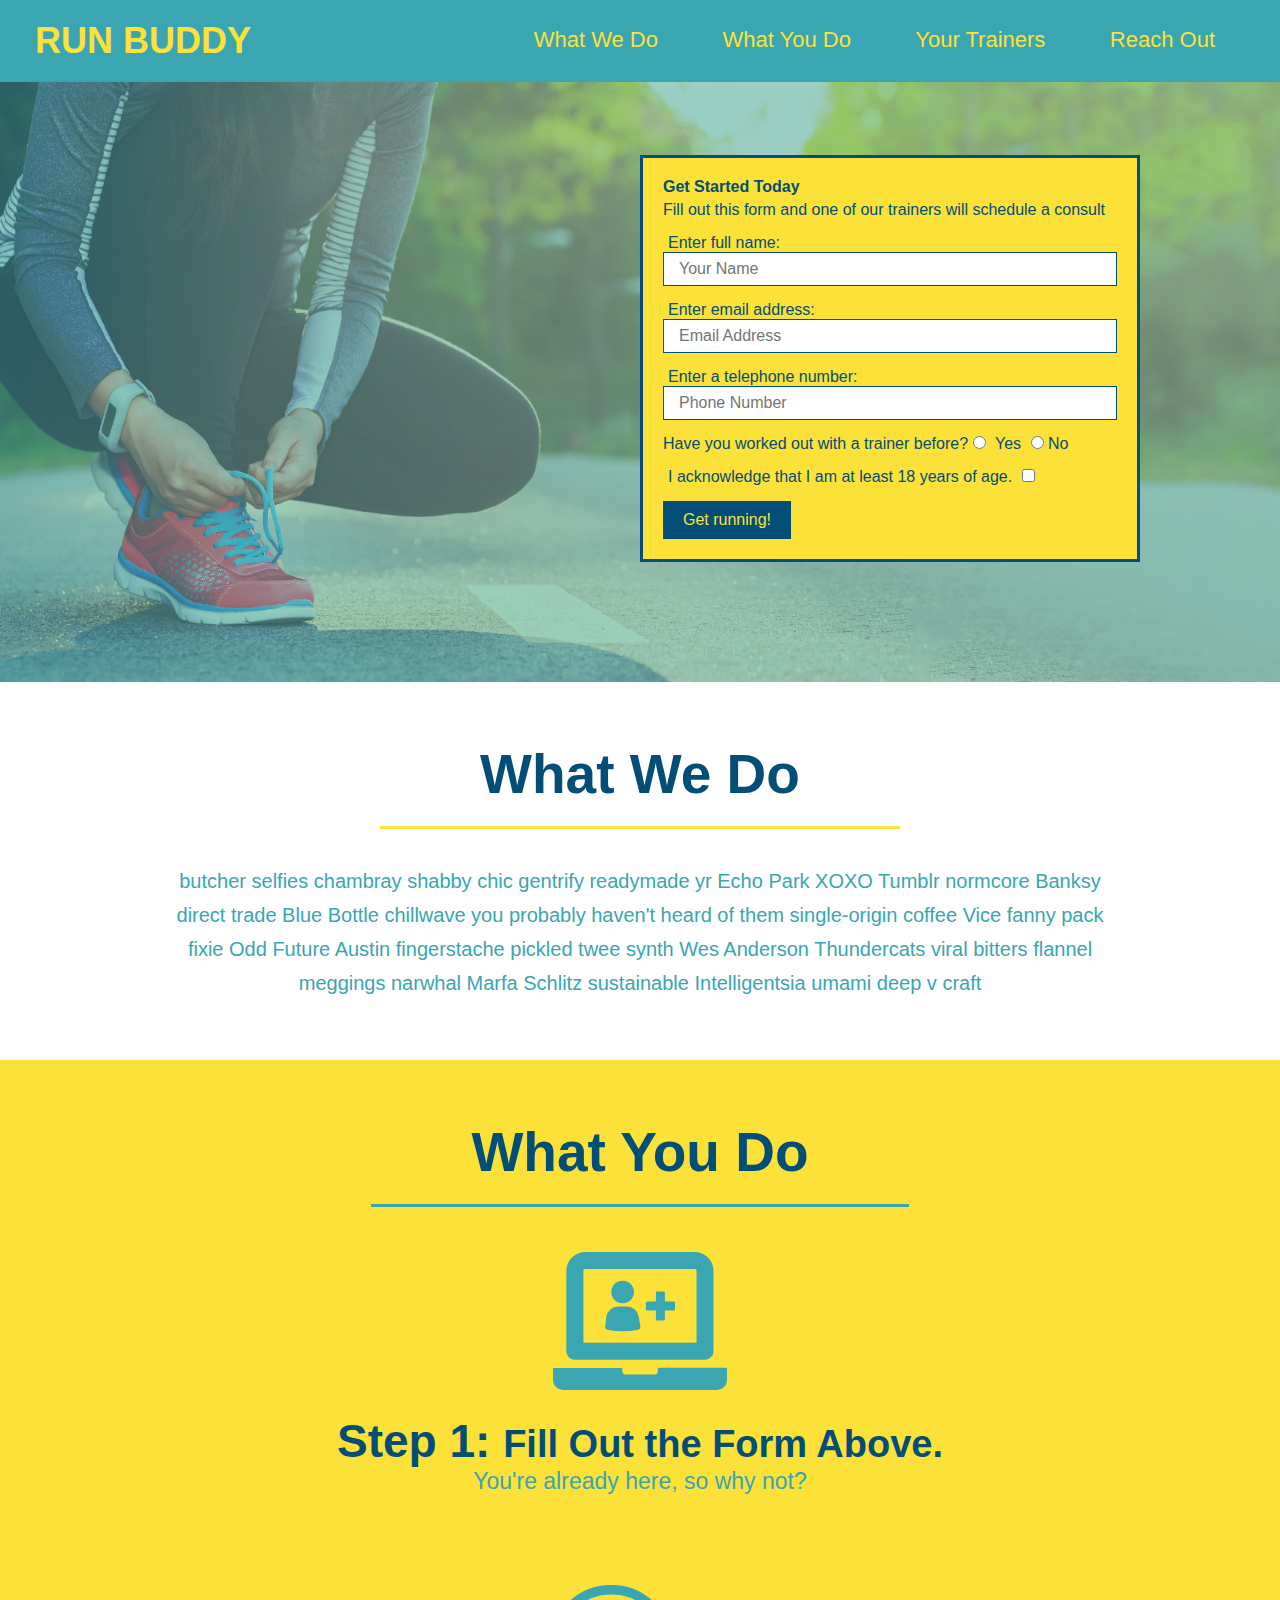
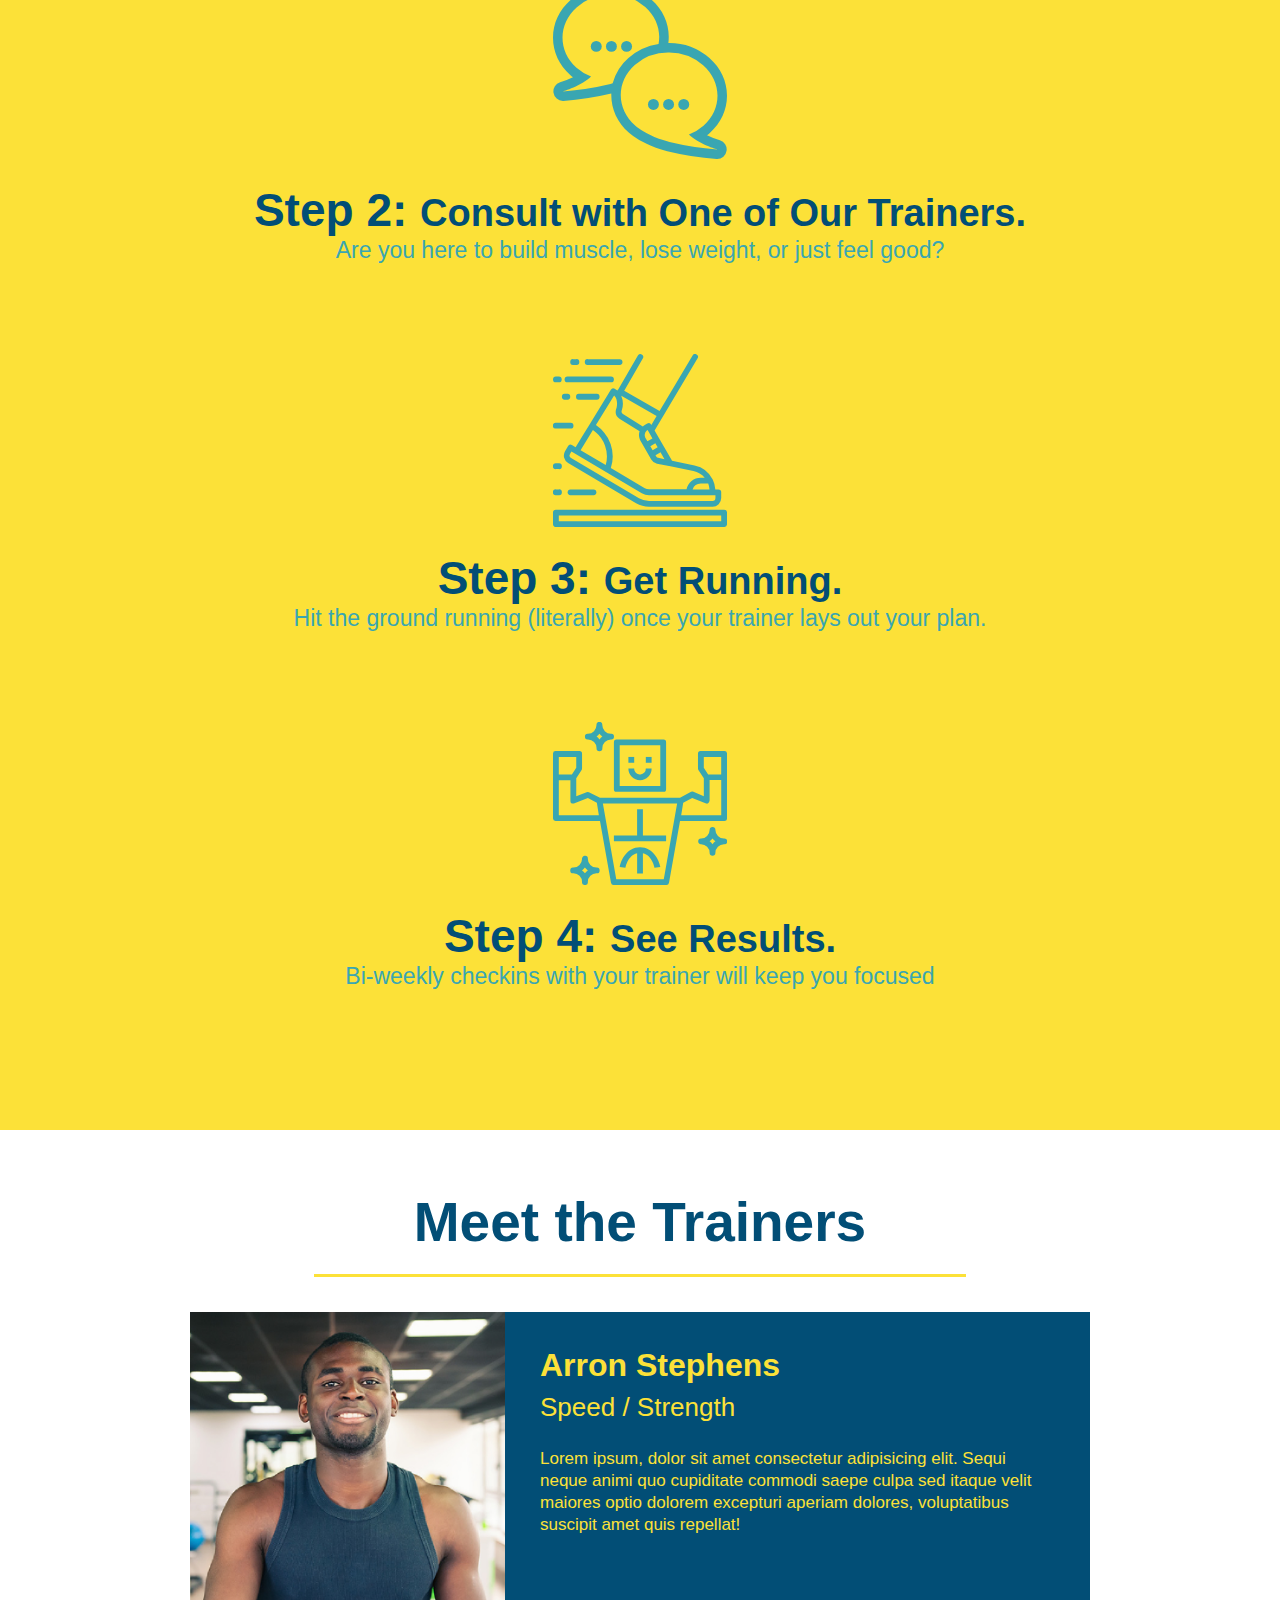
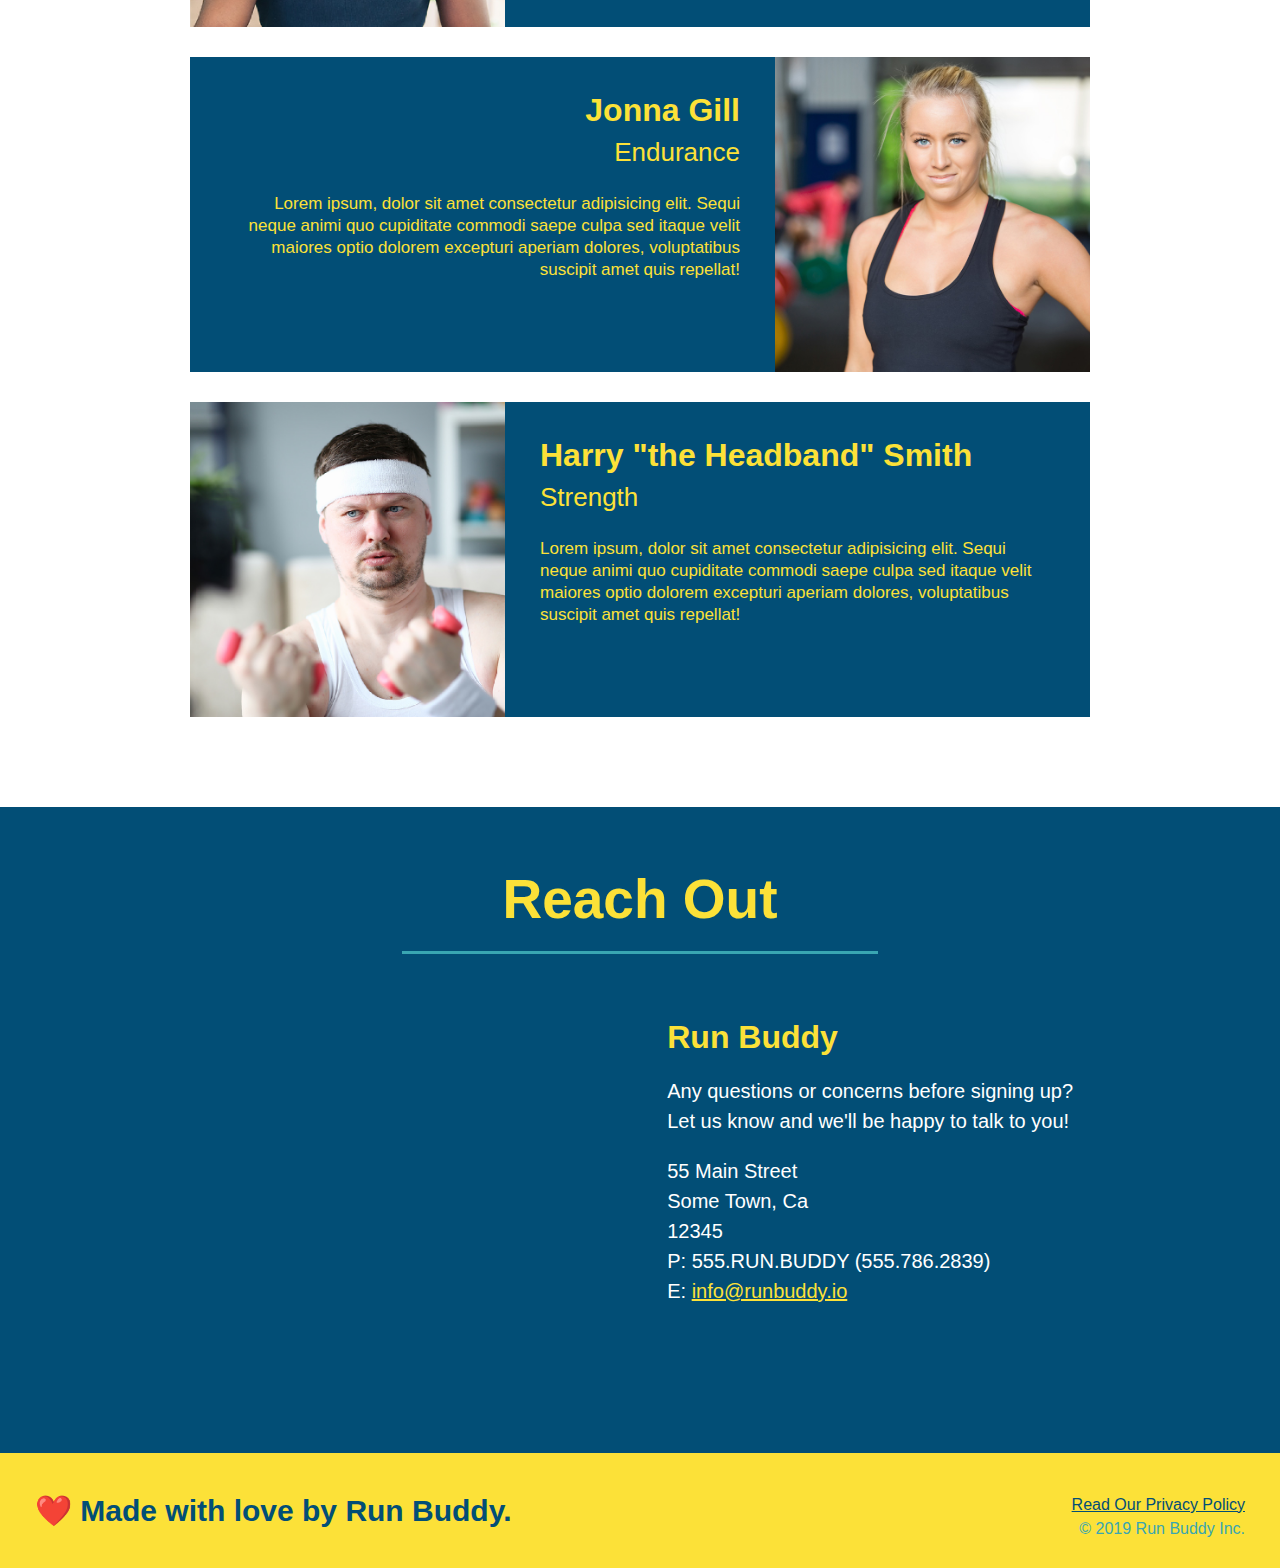
<file: index.html>
<!DOCTYPE html>
<html lang="en">
    <head>
        <link rel="stylesheet" href="./assets/css/style.css" />
        <meta charset="UTF-8" />
        <title>Run Buddy</title>

    </head>
    <body>
        <!--navigation-->

        <header>
            <h1>
                <a href="/">RUN BUDDY</a>
            </h1>
            <nav>
                <ul>
                    <li>
                        <a href="#what-we-do">What We Do</a>
                    </li>
                    <li>
                        <a href="#what-you-do">What You Do</a>
                    </li>
                    <li>
                        <a href="#your-trainers">Your Trainers</a>
                    </li>
                    <li>
                        <a href="#reach-out">Reach Out</a>
                    </li>
                </ul>
            </nav>
        </header>

        <!--jumbotron/hero-->
        <section class="hero">
            <div class="hero-form">
                <h4> Get Started Today</h4>
                    <p>Fill out this form and one of our trainers will schedule a consult</p>
                <form>
                    

                    <label for="name">Enter full name:</label>
                    <input type="text" placeholder="Your Name" name="name" id="name" class="form-input"/>

                    <label for="email">Enter email address:</label>
                    <input type="email" placeholder="Email Address" name="email" id="email" class="form-input" />

                    <label for="phone">Enter a telephone number:</label>
                    <input type="tel" placeholder="Phone Number" name="phone" id="phone" class="form-input" />

                    <p>
                        Have you worked out with a trainer before?

                        <input type="radio" name="trainer-confirm" id="trainer-yes" />
                        <label for="trainer-yes">Yes</label>

                        <input type="radio" name="trainer-confirm" id="trainer-no"  />
                        <lable for="trainer-no">No</lable>
                    </p>

                    <p>
                        <label for="checkbox" >
                            I acknowledge that I am at least 18 years of age.
                        </label>
                        <input type="checkbox" name="age-confirm" id="checkbox" />
                    </p>

                    <button type="submit">
                        Get running!
                    </button>
                </form>
            </div>

        </section>

        <!--"what we do" section-->
        <section id="what-we-do" class="intro">
            <h2 class="section-title primary-border">What We Do</h2>
            <p>
                butcher selfies chambray shabby chic gentrify readymade yr Echo Park XOXO Tumblr normcore Banksy direct trade Blue Bottle chillwave you probably haven't heard of them single-origin coffee Vice fanny pack fixie Odd Future Austin fingerstache pickled twee synth Wes Anderson Thundercats viral bitters flannel meggings narwhal Marfa Schlitz sustainable Intelligentsia umami deep v craft
            </p>
        </section>

        <!--"what you do" section-->
        <section id="what-you-do" class="steps">
            <h2 class="section-title secondary-border">What You Do</h2>

            <div>
                <img src="./assets/images/step-1.svg" alt="" />
                <h3>Step 1: <span>Fill Out the Form Above.</span></h3>
                <p>You're already here, so why not?</p>
              </div>
            
              <div>
                <img src="assets/images/step-2.svg" alt="" />
                <h3>Step 2: <span>Consult with One of Our Trainers.</span></h3>
                <p>Are you here to build muscle, lose weight, or just feel good?</p>
              </div>
            
              <div>
                <img src="assets/images/step-3.svg" alt="" />
                <h3>Step 3: <span>Get Running.</span></h3>
                <p>Hit the ground running (literally) once your trainer lays out your plan.</p>
              </div>
            
              <div>
                <img src="assets/images/step-4.svg" alt="" />
                <h3>Step 4: <span>See Results.</span></h3>
                <p>Bi-weekly checkins with your trainer will keep you focused</p>
              </div>
            
        </section>

        <!--"your trainers" section-->
        <section id="your-trainers" class="trainers">
            <h2 class="section-title primary-border">Meet the Trainers</h2>
        
        <article class="trainer">
            <img src="assets/images/trainer-1.jpg" alt="Arron Stephens in his workout clothes, ready to pump iron" />
            <div class="trainer-bio text-left">
            <h3> Arron Stephens</h3>
            <h4> Speed / Strength</h4>
            <p>      
                Lorem ipsum, dolor sit amet consectetur adipisicing elit. Sequi neque animi quo cupiditate commodi saepe culpa sed
                itaque velit maiores optio dolorem excepturi aperiam dolores, voluptatibus suscipit amet quis repellat!
            </p>
        </div>
        </article>
        
        <article class="trainer">
            <div class="trainer-bio text-right">
                <h3>Jonna Gill</h3>
                <h4>Endurance</h4>
                <p>
                    Lorem ipsum, dolor sit amet consectetur adipisicing elit. Sequi neque animi quo cupiditate commodi saepe culpa sed
                    itaque velit maiores optio dolorem excepturi aperiam dolores, voluptatibus suscipit amet quis repellat!
                </p>

            </div>
            <img src="assets/images/trainer-2.jpg" alt="Joanna Gill cooling off after a workout" />
        </article>

        <article class="trainer">
            <img src="assets/images/trainer-3.jpg" alt="Harry Smith wearing a headband and lifting comically small pink weights" />
            <div class="trainer-bio text-left">
                <h3>Harry "the Headband" Smith</h3>
                <h4>Strength</h4>
                <p>
                    Lorem ipsum, dolor sit amet consectetur adipisicing elit. Sequi neque animi quo cupiditate commodi saepe culpa sed
                    itaque velit maiores optio dolorem excepturi aperiam dolores, voluptatibus suscipit amet quis repellat!
                </p>
            </div>
        </article>
    </section>

        <!--"reach out" section-->
        <section id="reach-out" class="contact">
            <h2 class="section-title secondary-border">Reach Out</h2>
            <div class="contact-info">
                <iframe 
                src="https://www.google.com/maps/embed?pb=!1m18!1m12!1m3!1d3552.597124017299!2d-82.34078062303776!3d27.074461953117993!2m3!1f0!2f0!3f0!3m2!1i1024!2i768!4f13.1!3m3!1m2!1s0x88c351244657f853%3A0xf14598272076b2fb!2s12717%20Sagewood%20Dr%2C%20Venice%2C%20FL%2034293!5e0!3m2!1sen!2sus!4v1687798413024!5m2!1sen!2sus" 
                style="border:0;" 
                allowfullscreen="" 
                loading="lazy">    
            </iframe>
            
            <div>
                <h3>Run Buddy</h3>
                <p>
                    Any questions or concerns before signing up?
                    <br/>
                    Let us know and we'll be happy to talk to you!
                </p>
                <address>
                    55 Main Street <br/>
                    Some Town, Ca <br/>
                    12345 <br/>
                    P: 555.RUN.BUDDY (555.786.2839)<br/>
                    E: <a href="mailto:info@runbuddy.io">info@runbuddy.io</a>
                </address>
            </div>
            </div>
        </section>
         
        <!--footer-->
        <footer>
            <h2>❤️ Made with love by Run Buddy.</h2>
            <div>
                <a href="./privacy-policy.html">Read Our Privacy Policy</a><br/>
                &copy; 2019 Run Buddy Inc.
            </div>
        </footer>
    </body>
</html>
</file>
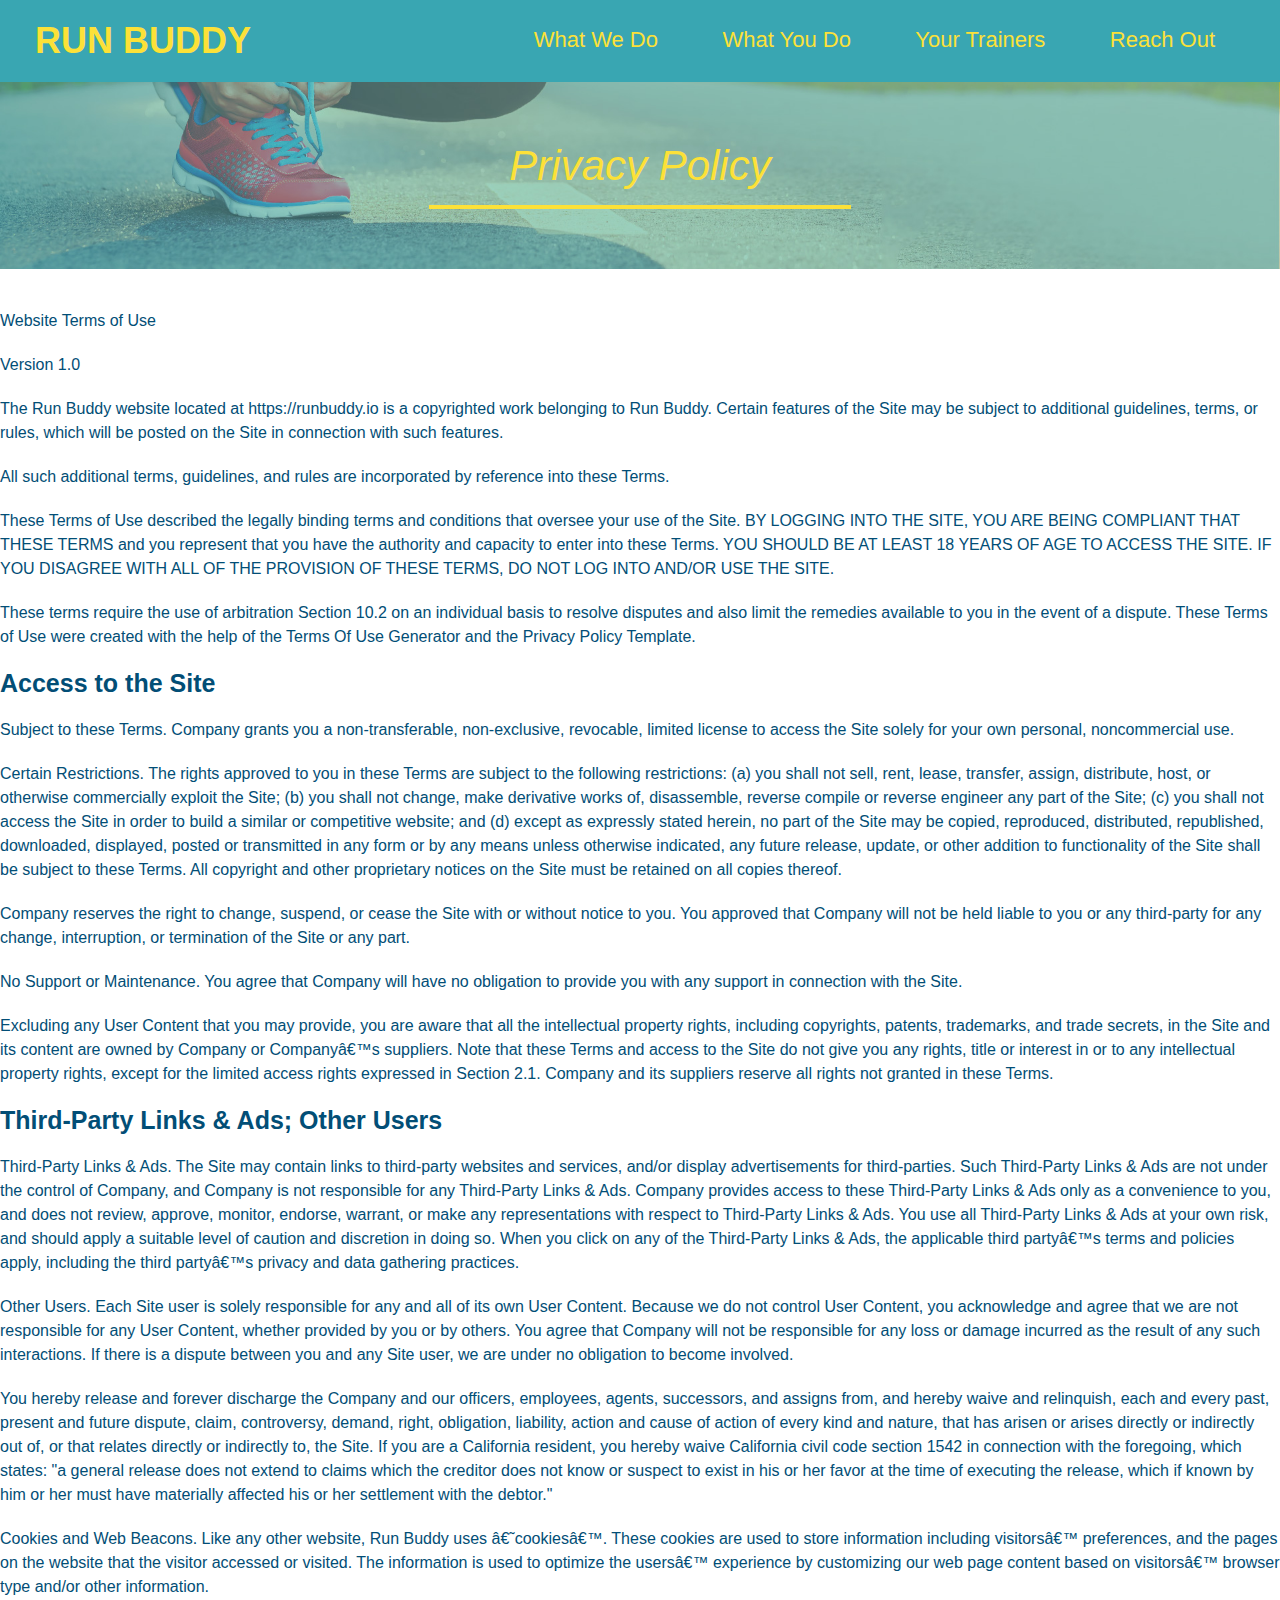
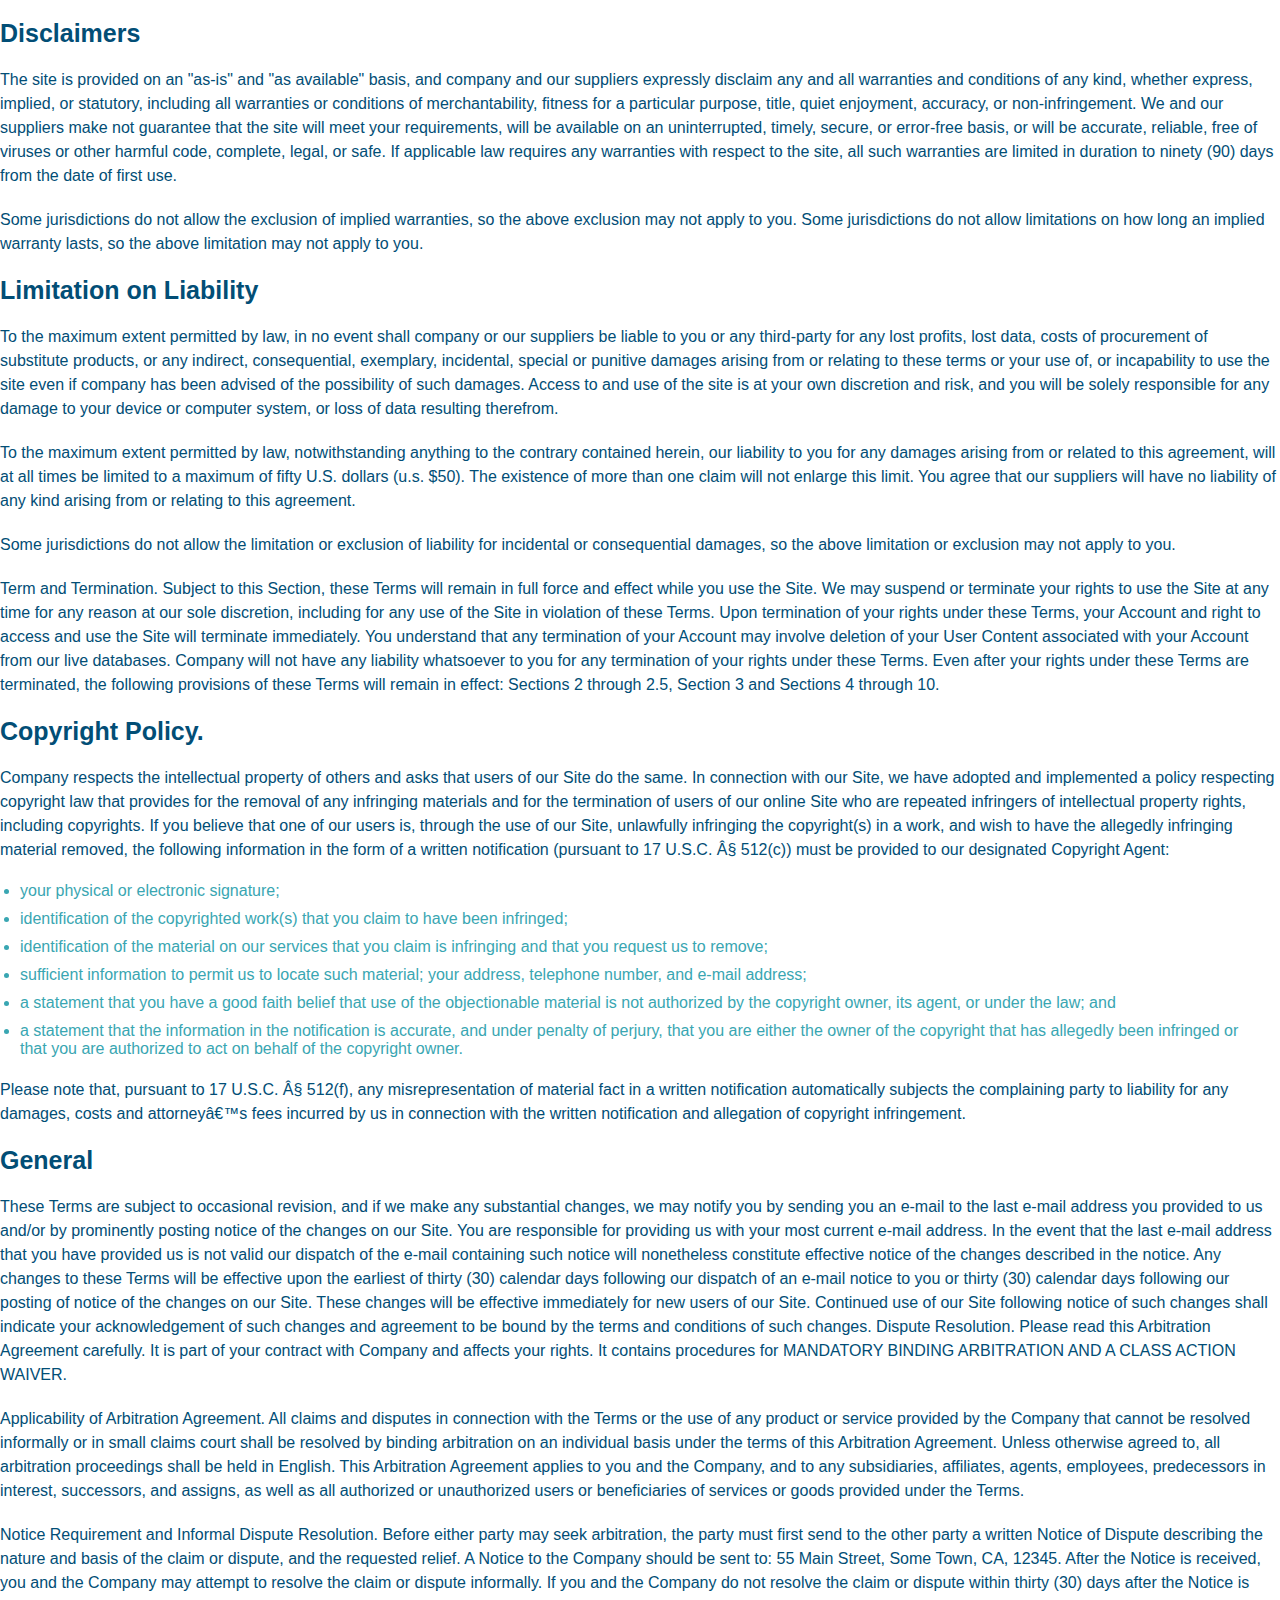
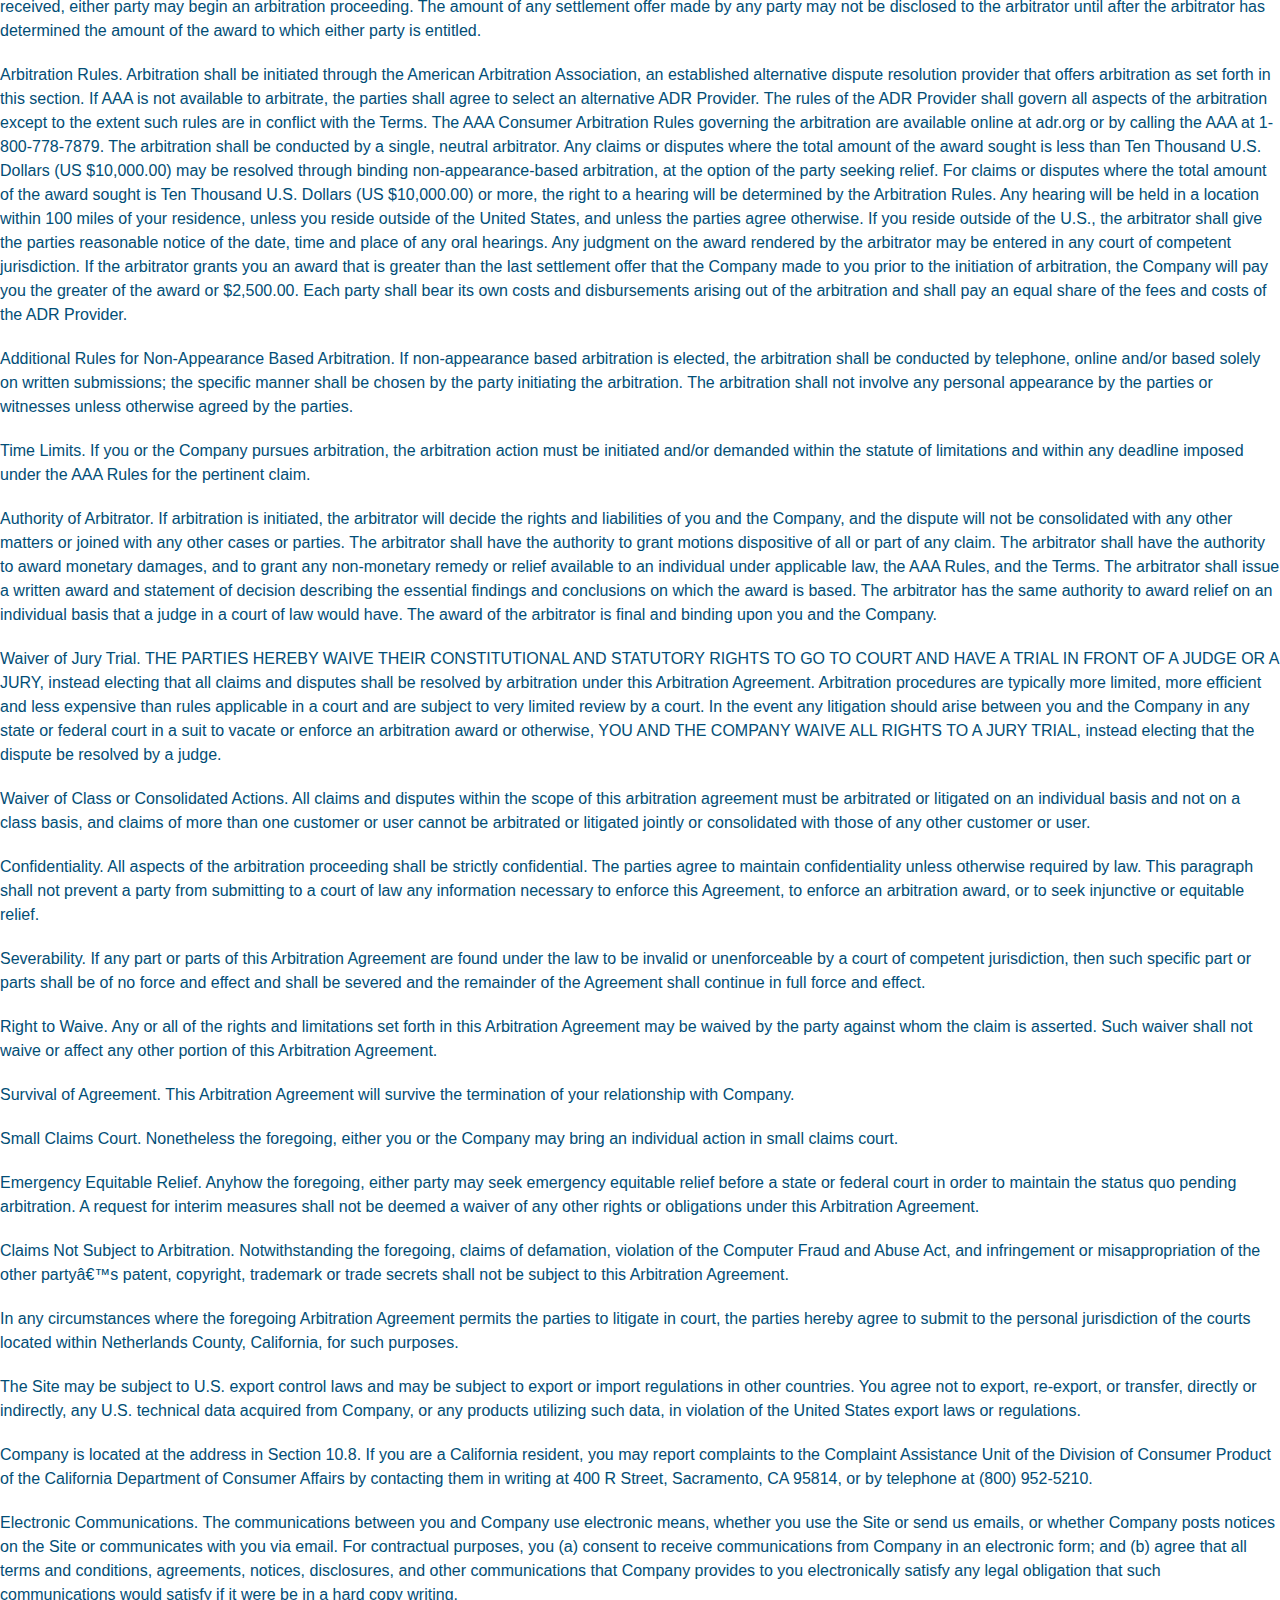
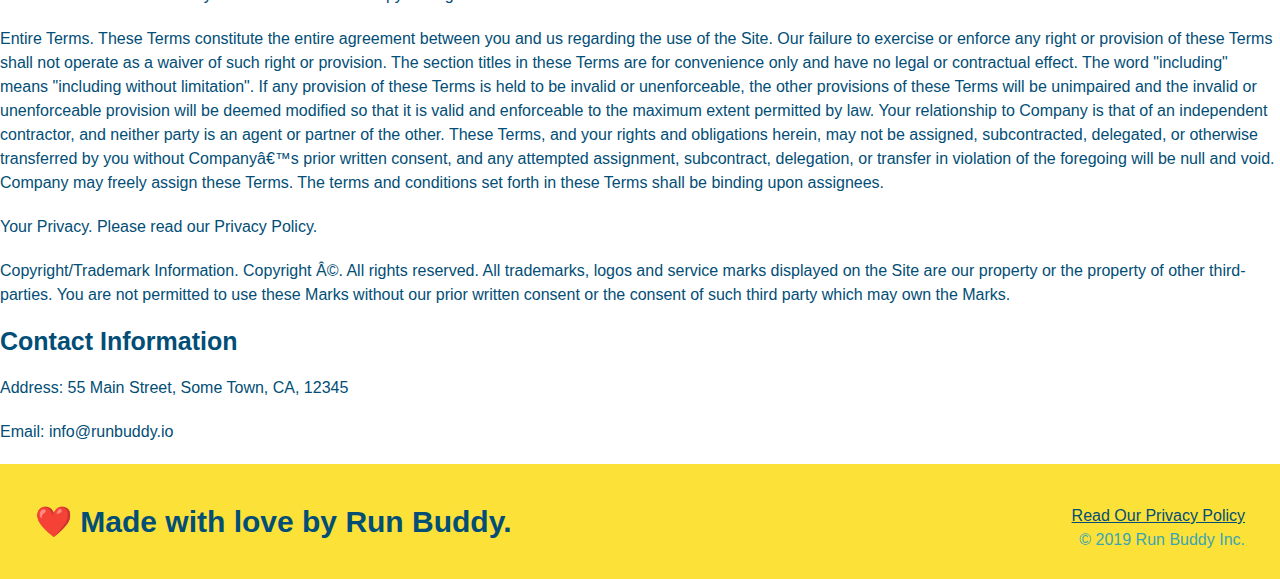
<file: privacy-policy.html>
<!DOCTYPE html>
<html lang="en">
    <head>
        <link rel="stylesheet" href="./assets/css/style.css" />
        <link rel="stylesheet" href="./assets/css/secondary-style.css" />
        <meta charset="UTF-8" />
        <title>Privacy Policy - Run Buddy</title>
    </head>
    <body>
        <header>
            <h1>
                <a href="/">RUN BUDDY</a>
            </h1>
            <nav>
                <ul>
                    <li>
                        <a href="./index.html#what-we-do">What We Do</a>
                    </li>
                    <li>
                        <a href="./index.html#what-you-do">What You Do</a>
                    </li>
                    <li>
                        <a href="./index.html#your-trainers">Your Trainers</a>
                    </li>
                    <li>
                        <a href="./index.html#reach-out">Reach Out</a>
                    </li>
                </ul>
            </nav>
        </header>

        <section class="hero">
            <h2 class="page-title">
                Privacy Policy
            </h2>
        </section>

        <article class="secondary-content">
            <p>
                Website Terms of Use
              </p>
        
              <p>
                Version 1.0
              </p>
        
              <p>
                The Run Buddy website located at https://runbuddy.io is a copyrighted work belonging to Run Buddy. Certain
                features of the Site may be subject to additional guidelines, terms, or rules, which will be posted on the Site
                in connection with such features.
              </p>
        
              <p>
                All such additional terms, guidelines, and rules are incorporated by reference into these Terms.
              </p>
        
              <p>
                These Terms of Use described the legally binding terms and conditions that oversee your use of the Site. BY
                LOGGING INTO THE SITE, YOU ARE BEING COMPLIANT THAT THESE TERMS and you represent that you have the authority
                and capacity to enter into these Terms. YOU SHOULD BE AT LEAST 18 YEARS OF AGE TO ACCESS THE SITE. IF YOU
                DISAGREE WITH ALL OF THE PROVISION OF THESE TERMS, DO NOT LOG INTO AND/OR USE THE SITE.
              </p>
        
              <p>
                These terms require the use of arbitration Section 10.2 on an individual basis to resolve disputes and also
                limit the remedies available to you in the event of a dispute. These Terms of Use were created with the help of
                the Terms Of Use Generator and the Privacy Policy Template.
              </p>
        
              <h3>
                Access to the Site
              </h3>
        
              <p>
                Subject to these Terms. Company grants you a non-transferable, non-exclusive, revocable, limited license to
                access the Site solely for your own personal, noncommercial use.
              </p>
        
              <p>
                Certain Restrictions. The rights approved to you in these Terms are subject to the following restrictions: (a)
                you shall not sell, rent, lease, transfer, assign, distribute, host, or otherwise commercially exploit the Site;
                (b) you shall not change, make derivative works of, disassemble, reverse compile or reverse engineer any part of
                the Site; (c) you shall not access the Site in order to build a similar or competitive website; and (d) except
                as expressly stated herein, no part of the Site may be copied, reproduced, distributed, republished, downloaded,
                displayed, posted or transmitted in any form or by any means unless otherwise indicated, any future release,
                update, or other addition to functionality of the Site shall be subject to these Terms. All copyright and other
                proprietary notices on the Site must be retained on all copies thereof.
              </p>
        
              <p>
                Company reserves the right to change, suspend, or cease the Site with or without notice to you. You approved
                that Company will not be held liable to you or any third-party for any change, interruption, or termination of
                the Site or any part.
              </p>
        
              <p>
                No Support or Maintenance. You agree that Company will have no obligation to provide you with any support in
                connection with the Site.
              </p>
        
              <p>
                Excluding any User Content that you may provide, you are aware that all the intellectual property rights,
                including copyrights, patents, trademarks, and trade secrets, in the Site and its content are owned by Company
                or Companyâ€™s suppliers. Note that these Terms and access to the Site do not give you any rights, title or
                interest in or to any intellectual property rights, except for the limited access rights expressed in Section
                2.1. Company and its suppliers reserve all rights not granted in these Terms.
              </p>
        
              <h3>
                Third-Party Links & Ads; Other Users
              </h3>
        
              <p>
                Third-Party Links & Ads. The Site may contain links to third-party websites and services, and/or display
                advertisements for third-parties. Such Third-Party Links & Ads are not under the control of Company, and Company
                is not responsible for any Third-Party Links & Ads. Company provides access to these Third-Party Links & Ads
                only as a convenience to you, and does not review, approve, monitor, endorse, warrant, or make any
                representations with respect to Third-Party Links & Ads. You use all Third-Party Links & Ads at your own risk,
                and should apply a suitable level of caution and discretion in doing so. When you click on any of the
                Third-Party Links & Ads, the applicable third partyâ€™s terms and policies apply, including the third partyâ€™s
                privacy and data gathering practices.
              </p>
        
              <p>
                Other Users. Each Site user is solely responsible for any and all of its own User Content. Because we do not
                control User Content, you acknowledge and agree that we are not responsible for any User Content, whether
                provided by you or by others. You agree that Company will not be responsible for any loss or damage incurred as
                the result of any such interactions. If there is a dispute between you and any Site user, we are under no
                obligation to become involved.
              </p>
        
              <p>
                You hereby release and forever discharge the Company and our officers, employees, agents, successors, and
                assigns from, and hereby waive and relinquish, each and every past, present and future dispute, claim,
                controversy, demand, right, obligation, liability, action and cause of action of every kind and nature, that has
                arisen or arises directly or indirectly out of, or that relates directly or indirectly to, the Site. If you are
                a California resident, you hereby waive California civil code section 1542 in connection with the foregoing,
                which states: "a general release does not extend to claims which the creditor does not know or suspect to exist
                in his or her favor at the time of executing the release, which if known by him or her must have materially
                affected his or her settlement with the debtor."
              </p>
        
              <p>
                Cookies and Web Beacons. Like any other website, Run Buddy uses â€˜cookiesâ€™. These cookies are used to store
                information including visitorsâ€™ preferences, and the pages on the website that the visitor accessed or visited.
                The information is used to optimize the usersâ€™ experience by customizing our web page content based on visitorsâ€™
                browser type and/or other information.
              </p>
        
              <h3>
                Disclaimers
              </h3>
        
              <p>
                The site is provided on an "as-is" and "as available" basis, and company and our suppliers expressly disclaim
                any and all warranties and conditions of any kind, whether express, implied, or statutory, including all
                warranties or conditions of merchantability, fitness for a particular purpose, title, quiet enjoyment, accuracy,
                or non-infringement. We and our suppliers make not guarantee that the site will meet your requirements, will be
                available on an uninterrupted, timely, secure, or error-free basis, or will be accurate, reliable, free of
                viruses or other harmful code, complete, legal, or safe. If applicable law requires any warranties with respect
                to the site, all such warranties are limited in duration to ninety (90) days from the date of first use.
              </p>
        
              <p>
                Some jurisdictions do not allow the exclusion of implied warranties, so the above exclusion may not apply to
                you. Some jurisdictions do not allow limitations on how long an implied warranty lasts, so the above limitation
                may not apply to you.
              </p>
        
              <h3>
                Limitation on Liability
              </h3>
        
              <p>
                To the maximum extent permitted by law, in no event shall company or our suppliers be liable to you or any
                third-party for any lost profits, lost data, costs of procurement of substitute products, or any indirect,
                consequential, exemplary, incidental, special or punitive damages arising from or relating to these terms or
                your use of, or incapability to use the site even if company has been advised of the possibility of such
                damages. Access to and use of the site is at your own discretion and risk, and you will be solely responsible
                for any damage to your device or computer system, or loss of data resulting therefrom.
              </p>
        
              <p>
                To the maximum extent permitted by law, notwithstanding anything to the contrary contained herein, our liability
                to you for any damages arising from or related to this agreement, will at all times be limited to a maximum of
                fifty U.S. dollars (u.s. $50). The existence of more than one claim will not enlarge this limit. You agree that
                our suppliers will have no liability of any kind arising from or relating to this agreement.
              </p>
        
              <p>
                Some jurisdictions do not allow the limitation or exclusion of liability for incidental or consequential
                damages, so the above limitation or exclusion may not apply to you.
              </p>
        
              <p>
                Term and Termination. Subject to this Section, these Terms will remain in full force and effect while you use
                the Site. We may suspend or terminate your rights to use the Site at any time for any reason at our sole
                discretion, including for any use of the Site in violation of these Terms. Upon termination of your rights under
                these Terms, your Account and right to access and use the Site will terminate immediately. You understand that
                any termination of your Account may involve deletion of your User Content associated with your Account from our
                live databases. Company will not have any liability whatsoever to you for any termination of your rights under
                these Terms. Even after your rights under these Terms are terminated, the following provisions of these Terms
                will remain in effect: Sections 2 through 2.5, Section 3 and Sections 4 through 10.
              </p>
        
              <h3>
                Copyright Policy.
              </h3>
        
              <p>
                Company respects the intellectual property of others and asks that users of our Site do the same. In connection
                with our Site, we have adopted and implemented a policy respecting copyright law that provides for the removal
                of any infringing materials and for the termination of users of our online Site who are repeated infringers of
                intellectual property rights, including copyrights. If you believe that one of our users is, through the use of
                our Site, unlawfully infringing the copyright(s) in a work, and wish to have the allegedly infringing material
                removed, the following information in the form of a written notification (pursuant to 17 U.S.C. Â§ 512(c)) must
                be provided to our designated Copyright Agent:
              </p>
        
              <ul>
                <li>
                  your physical or electronic signature;
                </li>
                <li>
                  identification of the copyrighted work(s) that you claim to have been infringed;
                </li>
                <li>
                  identification of the material on our services that you claim is infringing and that you request us to remove;
                </li>
                <li>
                  sufficient information to permit us to locate such material; your address, telephone number, and e-mail
                  address;
                </li>
                <li>
                  a statement that you have a good faith belief that use of the objectionable material is not authorized by the
                  copyright owner, its agent, or under the law; and
                </li>
                <li>
                  a statement that the information in the notification is accurate, and under penalty of perjury, that you are
                  either the owner of the copyright that has allegedly been infringed or that you are authorized to act on
                  behalf of the copyright owner.
                </li>
              </ul>
        
              <p>
                Please note that, pursuant to 17 U.S.C. Â§ 512(f), any misrepresentation of material fact in a written
                notification automatically subjects the complaining party to liability for any damages, costs and attorneyâ€™s
                fees incurred by us in connection with the written notification and allegation of copyright infringement.
              </p>
        
              <h3>
                General
              </h3>
        
              <p>
                These Terms are subject to occasional revision, and if we make any substantial changes, we may notify you by
                sending you an e-mail to the last e-mail address you provided to us and/or by prominently posting notice of the
                changes on our Site. You are responsible for providing us with your most current e-mail address. In the event
                that the last e-mail address that you have provided us is not valid our dispatch of the e-mail containing such
                notice will nonetheless constitute effective notice of the changes described in the notice. Any changes to these
                Terms will be effective upon the earliest of thirty (30) calendar days following our dispatch of an e-mail
                notice to you or thirty (30) calendar days following our posting of notice of the changes on our Site. These
                changes will be effective immediately for new users of our Site. Continued use of our Site following notice of
                such changes shall indicate your acknowledgement of such changes and agreement to be bound by the terms and
                conditions of such changes. Dispute Resolution. Please read this Arbitration Agreement carefully. It is part of
                your contract with Company and affects your rights. It contains procedures for MANDATORY BINDING ARBITRATION AND
                A CLASS ACTION WAIVER.
              </p>
        
              <p>
                Applicability of Arbitration Agreement. All claims and disputes in connection with the Terms or the use of any
                product or service provided by the Company that cannot be resolved informally or in small claims court shall be
                resolved by binding arbitration on an individual basis under the terms of this Arbitration Agreement. Unless
                otherwise agreed to, all arbitration proceedings shall be held in English. This Arbitration Agreement applies to
                you and the Company, and to any subsidiaries, affiliates, agents, employees, predecessors in interest,
                successors, and assigns, as well as all authorized or unauthorized users or beneficiaries of services or goods
                provided under the Terms.
              </p>
        
              <p>
                Notice Requirement and Informal Dispute Resolution. Before either party may seek arbitration, the party must
                first send to the other party a written Notice of Dispute describing the nature and basis of the claim or
                dispute, and the requested relief. A Notice to the Company should be sent to: 55 Main Street, Some Town, CA,
                12345. After the Notice is received, you and the Company may attempt to resolve the claim or dispute informally.
                If you and the Company do not resolve the claim or dispute within thirty (30) days after the Notice is received,
                either party may begin an arbitration proceeding. The amount of any settlement offer made by any party may not
                be disclosed to the arbitrator until after the arbitrator has determined the amount of the award to which either
                party is entitled.
              </p>
        
              <p>
                Arbitration Rules. Arbitration shall be initiated through the American Arbitration Association, an established
                alternative dispute resolution provider that offers arbitration as set forth in this section. If AAA is not
                available to arbitrate, the parties shall agree to select an alternative ADR Provider. The rules of the ADR
                Provider shall govern all aspects of the arbitration except to the extent such rules are in conflict with the
                Terms. The AAA Consumer Arbitration Rules governing the arbitration are available online at adr.org or by
                calling the AAA at 1-800-778-7879. The arbitration shall be conducted by a single, neutral arbitrator. Any
                claims or disputes where the total amount of the award sought is less than Ten Thousand U.S. Dollars (US
                $10,000.00) may be resolved through binding non-appearance-based arbitration, at the option of the party seeking
                relief. For claims or disputes where the total amount of the award sought is Ten Thousand U.S. Dollars (US
                $10,000.00) or more, the right to a hearing will be determined by the Arbitration Rules. Any hearing will be
                held in a location within 100 miles of your residence, unless you reside outside of the United States, and
                unless the parties agree otherwise. If you reside outside of the U.S., the arbitrator shall give the parties
                reasonable notice of the date, time and place of any oral hearings. Any judgment on the award rendered by the
                arbitrator may be entered in any court of competent jurisdiction. If the arbitrator grants you an award that is
                greater than the last settlement offer that the Company made to you prior to the initiation of arbitration, the
                Company will pay you the greater of the award or $2,500.00. Each party shall bear its own costs and
                disbursements arising out of the arbitration and shall pay an equal share of the fees and costs of the ADR
                Provider.
              </p>
        
              <p>
                Additional Rules for Non-Appearance Based Arbitration. If non-appearance based arbitration is elected, the
                arbitration shall be conducted by telephone, online and/or based solely on written submissions; the specific
                manner shall be chosen by the party initiating the arbitration. The arbitration shall not involve any personal
                appearance by the parties or witnesses unless otherwise agreed by the parties.
              </p>
        
              <p>
                Time Limits. If you or the Company pursues arbitration, the arbitration action must be initiated and/or demanded
                within the statute of limitations and within any deadline imposed under the AAA Rules for the pertinent claim.
              </p>
        
              <p>
                Authority of Arbitrator. If arbitration is initiated, the arbitrator will decide the rights and liabilities of
                you and the Company, and the dispute will not be consolidated with any other matters or joined with any other
                cases or parties. The arbitrator shall have the authority to grant motions dispositive of all or part of any
                claim. The arbitrator shall have the authority to award monetary damages, and to grant any non-monetary remedy
                or relief available to an individual under applicable law, the AAA Rules, and the Terms. The arbitrator shall
                issue a written award and statement of decision describing the essential findings and conclusions on which the
                award is based. The arbitrator has the same authority to award relief on an individual basis that a judge in a
                court of law would have. The award of the arbitrator is final and binding upon you and the Company.
              </p>
        
              <p>
                Waiver of Jury Trial. THE PARTIES HEREBY WAIVE THEIR CONSTITUTIONAL AND STATUTORY RIGHTS TO GO TO COURT AND HAVE
                A TRIAL IN FRONT OF A JUDGE OR A JURY, instead electing that all claims and disputes shall be resolved by
                arbitration under this Arbitration Agreement. Arbitration procedures are typically more limited, more efficient
                and less expensive than rules applicable in a court and are subject to very limited review by a court. In the
                event any litigation should arise between you and the Company in any state or federal court in a suit to vacate
                or enforce an arbitration award or otherwise, YOU AND THE COMPANY WAIVE ALL RIGHTS TO A JURY TRIAL, instead
                electing that the dispute be resolved by a judge.
              </p>
        
              <p>
                Waiver of Class or Consolidated Actions. All claims and disputes within the scope of this arbitration agreement
                must be arbitrated or litigated on an individual basis and not on a class basis, and claims of more than one
                customer or user cannot be arbitrated or litigated jointly or consolidated with those of any other customer or
                user.
              </p>
        
              <p>
                Confidentiality. All aspects of the arbitration proceeding shall be strictly confidential. The parties agree to
                maintain confidentiality unless otherwise required by law. This paragraph shall not prevent a party from
                submitting to a court of law any information necessary to enforce this Agreement, to enforce an arbitration
                award, or to seek injunctive or equitable relief.
              </p>
        
              <p>
                Severability. If any part or parts of this Arbitration Agreement are found under the law to be invalid or
                unenforceable by a court of competent jurisdiction, then such specific part or parts shall be of no force and
                effect and shall be severed and the remainder of the Agreement shall continue in full force and effect.
              </p>
        
              <p>
                Right to Waive. Any or all of the rights and limitations set forth in this Arbitration Agreement may be waived
                by the party against whom the claim is asserted. Such waiver shall not waive or affect any other portion of this
                Arbitration Agreement.
              </p>
        
              <p>
                Survival of Agreement. This Arbitration Agreement will survive the termination of your relationship with
                Company.
              </p>
        
              <p>
                Small Claims Court. Nonetheless the foregoing, either you or the Company may bring an individual action in small
                claims court.
              </p>
        
              <p>
                Emergency Equitable Relief. Anyhow the foregoing, either party may seek emergency equitable relief before a
                state or federal court in order to maintain the status quo pending arbitration. A request for interim measures
                shall not be deemed a waiver of any other rights or obligations under this Arbitration Agreement.
              </p>
        
              <p>
                Claims Not Subject to Arbitration. Notwithstanding the foregoing, claims of defamation, violation of the
                Computer Fraud and Abuse Act, and infringement or misappropriation of the other partyâ€™s patent, copyright,
                trademark or trade secrets shall not be subject to this Arbitration Agreement.
              </p>
        
              <p>
                In any circumstances where the foregoing Arbitration Agreement permits the parties to litigate in court, the
                parties hereby agree to submit to the personal jurisdiction of the courts located within Netherlands County,
                California, for such purposes.
              </p>
        
              <p>
                The Site may be subject to U.S. export control laws and may be subject to export or import regulations in other
                countries. You agree not to export, re-export, or transfer, directly or indirectly, any U.S. technical data
                acquired from Company, or any products utilizing such data, in violation of the United States export laws or
                regulations.
              </p>
        
              <p>
                Company is located at the address in Section 10.8. If you are a California resident, you may report complaints
                to the Complaint Assistance Unit of the Division of Consumer Product of the California Department of Consumer
                Affairs by contacting them in writing at 400 R Street, Sacramento, CA 95814, or by telephone at (800) 952-5210.
              </p>
        
              <p>
                Electronic Communications. The communications between you and Company use electronic means, whether you use the
                Site or send us emails, or whether Company posts notices on the Site or communicates with you via email. For
                contractual purposes, you (a) consent to receive communications from Company in an electronic form; and (b)
                agree that all terms and conditions, agreements, notices, disclosures, and other communications that Company
                provides to you electronically satisfy any legal obligation that such communications would satisfy if it were be
                in a hard copy writing.
              </p>
        
              <p>
                Entire Terms. These Terms constitute the entire agreement between you and us regarding the use of the Site. Our
                failure to exercise or enforce any right or provision of these Terms shall not operate as a waiver of such right
                or provision. The section titles in these Terms are for convenience only and have no legal or contractual
                effect. The word "including" means "including without limitation". If any provision of these Terms is held to be
                invalid or unenforceable, the other provisions of these Terms will be unimpaired and the invalid or
                unenforceable provision will be deemed modified so that it is valid and enforceable to the maximum extent
                permitted by law. Your relationship to Company is that of an independent contractor, and neither party is an
                agent or partner of the other. These Terms, and your rights and obligations herein, may not be assigned,
                subcontracted, delegated, or otherwise transferred by you without Companyâ€™s prior written consent, and any
                attempted assignment, subcontract, delegation, or transfer in violation of the foregoing will be null and void.
                Company may freely assign these Terms. The terms and conditions set forth in these Terms shall be binding upon
                assignees.
              </p>
        
              <p>
                Your Privacy. Please read our Privacy Policy.
              </p>
        
              <p>
                Copyright/Trademark Information. Copyright Â©. All rights reserved. All trademarks, logos and service marks
                displayed on the Site are our property or the property of other third-parties. You are not permitted to use
                these Marks without our prior written consent or the consent of such third party which may own the Marks.
              </p>
        
              <h3>
                Contact Information
              </h3>
        
              <p>
                Address: 55 Main Street, Some Town, CA, 12345
              </p>
        
              <p>
                Email: info@runbuddy.io
              </p>
        </article>

        <footer>
            <h2>❤️ Made with love by Run Buddy.</h2>
            <div>
                <a href="#">Read Our Privacy Policy</a><br/>
                &copy; 2019 Run Buddy Inc.
            </div>
        </footer>

    </body>
</html>
</file>
<file: assets/css/style.css>
* {
    margin: 0;
    padding: 0;
    box-sizing: border-box;
}

body {
    color: #39a6b2;
    font-family: Helvetica, Arial, sans-serif;
  }

  header {
    padding: 20px 35px;
    background-color: #39a6b2
  }

  header h1 {
    font-weight: bold;
    font-size: 36px;
    color: #fce138;
    margin: 0;
    display: inline;
  }

  header a {
    text-decoration: none;
    color: #fce138;
  }

  header nav {
    float: right;
    margin: 7px 0;
  }

  header nav ul li {
    display: inline;
  }

  header nav ul li a {
    margin: 0 30px;
    font-weight: lighter;
    font-size: 22px;
  }

  footer {
    background: #fce138;
    width: 100%;
    padding: 40px 35px;
  }

  footer h2 {
    display: inline;
    color: #024e76;
    font-size: 30px;
    margin: 0;
  }

  footer div {
    float: right;
    line-height: 1.5;
    text-align: right;
  }

footer a {
    color: #024e76;
}

section {
    padding: 60px;
}

.hero {
    background-image: url("../images/hero-bg.jpg");
    height: 600px;
    background-size: cover;
    background-position: center;
    position: relative;
}

.hero-form{
    color: #024e76;
    background-color: #fce138;
    padding: 20px;
    width: 500px;
    border: solid 3px #024e76;
    position: absolute;
    bottom: 120px;
    right: 140px;
}

.hero-form p {
    margin: 5px 0 15px 0;

}
.hero-form h3 {
    font-size: 24px;
    margin: 0;
}

.form-input {
    border: 1px solid #024e76;
    display: block;
    padding: 7px 15px;
    font-size: 16px;
    color: #024e76;
    width: 100%;
    margin-bottom: 15px;
}

.hero-form label {
    margin: 0 5px;
}

.hero-form button {
    color: #fce138;
    background-color: #024e76;
    border: none;
    padding: 10px 20px;
    font-size: 16px;
}

.intro {
    text-align: center;
}

.intro p {
    line-height: 1.7;
    color: #39a6b2;
    width: 80%;
    font-size: 20px;
    margin: 0 auto;
}

.steps {
    text-align: center;
    background: #fce138
}

 .steps div {
    margin-bottom: 80px;
 }

.steps img {
    width: 15%;
    margin: 10px 0;
}

.steps h3 {
    color: #024e76;
    font-size: 46px;
    margin-top: 10px;
}

.steps p {
    color: #39a6b2;
    font-size: 23px;
}

.steps span {
    font-size: 38px;
}

.section-title {
    font-size: 55px;
    color: #024e76;
    margin-bottom: 35px;
    padding: 0 100px 20px 100px;
    display: inline-block;
    border-bottom: 3px solid;
}

.primary-border {
    border-color: #fce138;
}

.secondary-border {
    border-color: #39a6b2;
}

.trainers {
    text-align: center;
}

.trainer {
    width: 900px;
    margin: 0 auto 30px auto;
    background: #024e76;
    color: #fce138;
    overflow: auto;
}

.trainer img {
    width: 35%;
    float: left;
}

.trainer-bio {
    padding: 35px;
    float: left;
    width: 65%;
}

.text-left {
    text-align: left;
}

.text-right {
    text-align: right;
}

.trainer-bio h3 {
    font-size: 32px;
    margin-bottom: 8px
}

.trainer-bio h4 {
    font-weight: lighter;
    font-size: 26px;
    margin-bottom: 25px;
}

.trainer-bio p {
    font-size: 17px;
    line-height: 1.3;
}

.contact {
    background-color: #024e76;
    text-align: center;
}

.contact h2 {
    color: #fce138
}

.contact-info iframe {
    width: 400px;
    height: 400px;
}

.contact-info div {
    width: 410px;
    display: inline-block;
    vertical-align: top;
    text-align: left;
    margin: 30px 0 0 60px;
    color: white;
}

.contact-info h3 {
    color: #fce138;
    font-size: 32px;
  }
  
  .contact-info p,
  .contact-info address {
    margin: 20px 0;
    line-height: 1.5;
    font-size: 20px;
    font-style: normal;
  }
  
  .contact-info a {
    color: #fce138;
  }
</file>
<file: assets/css/secondary-style.css>
.hero {
    background-position: bottom;
    height: auto;
    text-align: center;
    margin-bottom: 40px;
}

.page-title {
    color: #fce138;
    display: inline-block;
    border-bottom: 4px solid #fce138;
    padding: 0 80px 15px 80px;
    font-weight: normal;
    font-size: 42px;
    font-style: italic;
}

.secondary-content {
    width: 80%;
    margin: 0;
    display: inline;
    color: #024e76
}

.secondary-content h3 {
    font-size: 25px;
    margin: 20px 0;
}

.secondary-content p {
    font-size: 16px;
    line-height: 1.5;
    margin: 20px 0;
}

.secondary-content ul {
    margin: 15px 20px;
}

.secondary-content li {
    color: #39a6b2;
    margin: 10px 0;
}
</file>
